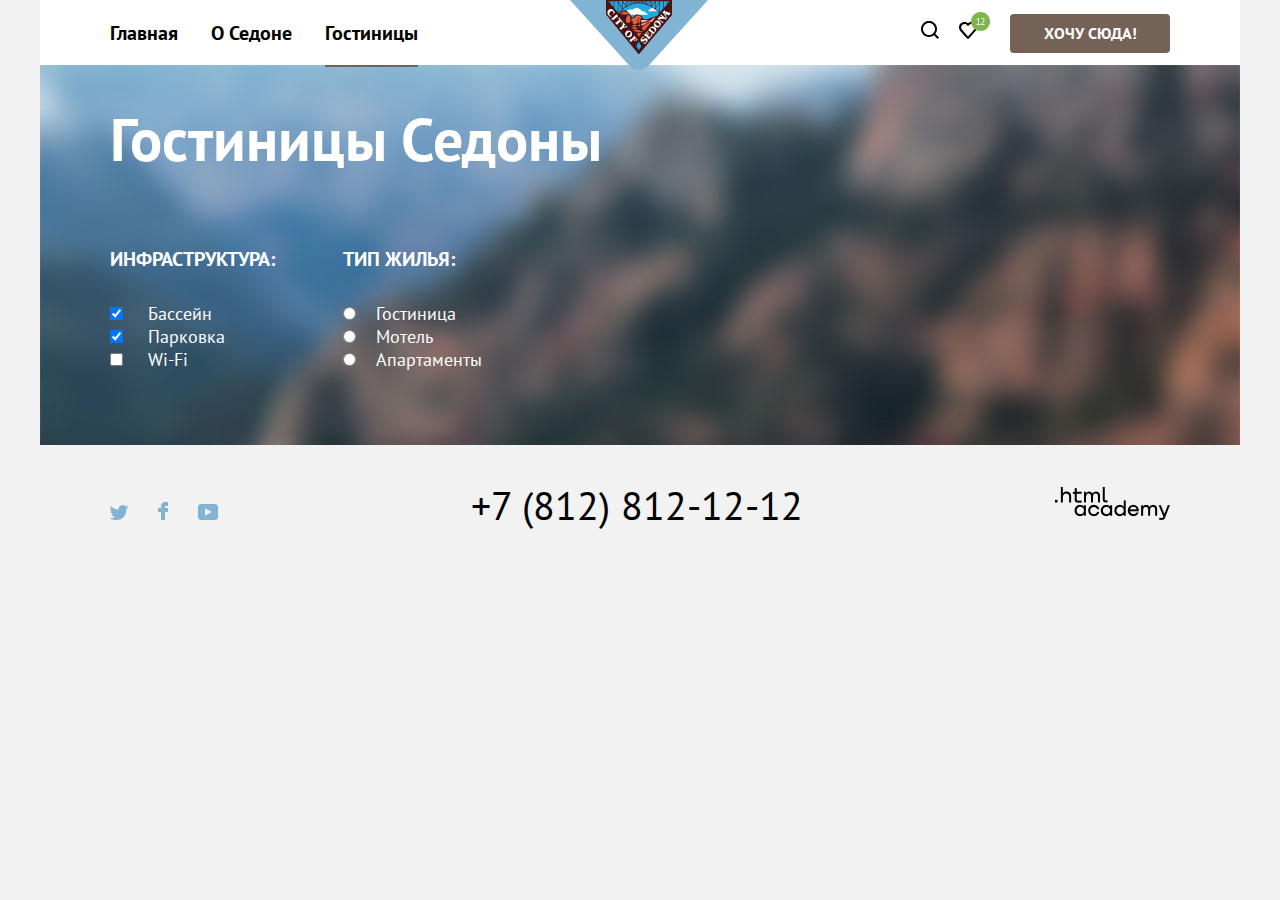
<file: Hotel.html>
<!doctype html>
<html lang="en">
<head>
    <meta charset="UTF-8">
    <meta name="viewport"
          content="width=device-width, user-scalable=no, initial-scale=1.0, maximum-scale=1.0, minimum-scale=1.0">
    <meta http-equiv="X-UA-Compatible" content="ie=edge">
    <title>Sedona</title>
    <link rel="preconnect" href="https://fonts.googleapis.com">
    <link rel="preconnect" href="https://fonts.gstatic.com" crossorigin>
    <link href="https://fonts.googleapis.com/css2?family=PT+Sans:wght@400;700&display=swap" rel="stylesheet">
    <link rel="stylesheet" href="css/style.css">
</head>
<body>
<div class="main_wrapper">
    <header>
        <div class="container">
            <div class="logo">
                <a href="#">
                    <img src="images/logo.svg" alt="logo">
                </a>
            </div>
            <nav>
                <ul class="menu">
                    <li >
                        <a href="index.html" >Главная</a>

                    </li>
                    <li>
                        <a href="#">О Седоне</a>
                    </li>
                    <li>
                        <a href="#" class="active">Гостиницы</a>
                    </li>
                </ul>
            </nav>
            <div class="booking_top">
                <nav class="book">
                    <ul class="left_top_list">
                        <li>
                            <a href="#">
                                <img src="images/search.svg" alt="">
                            </a>
                        </li>
                        <li>
                            <a href="#">
                                <img src="images/like.svg" alt="">
                            </a>
                        </li>
                        <li>
                            <a href="#" class="btn_top btn">Хочу сюда!</a>
                        </li>
                    </ul>
                </nav>
            </div>
        </div>
    </header>
    <section class="hotel">
        <div class="container">
<h1>Гостиницы Седоны</h1>
            <div class="apartment">
                <div class="infrastructure">
                    <form action="#" name="benefits" method="post" class="benefits">
                        <h4>Инфраструктура:</h4>
                        <div class="pool_title">
                            <label for="pool">
                                <input type="checkbox" id="pool" checked>
                                Бассейн
                            </label>
                        </div>
                        <div class="parking_title">
                            <label for="parking">
                                <input type="checkbox" id="parking" checked>
                                Парковка
                            </label>
                        </div>
                        <div class="Wi-Fi_title">
                            <label for="Wi-Fi">
                                <input type="checkbox" id="Wi-Fi" >
                                Wi-Fi
                            </label>
                        </div>
                    </form>
                </div>
                <div class="apartment_type">
                    <h4>Тип жилья:</h4>
                    <form action="#" method="post" name="type">
                        <div class="hotels_type">
                            <label for="hotel_type">
                                <input type="radio" id="hotel_type"  name="choose_type">Гостиница
                            </label>
                        </div>
                        <div class="hotels_type">
                            <label for="motel_type">
                                <input type="radio" id="motel_type"name="choose_type"  >Мотель
                            </label>
                        </div>
                        <div class="hotels_type">
                            <label for="apartment_type">
                                <input type="radio" id="apartment_type" name="choose_type" >Апартаменты
                            </label>
                        </div>
                    </form>
                </div>
            </div>

        </div>
    </section>
    <footer>
        <div class="container">
            <nav>
                <ul class="footer_links">
                    <li>
                        <a href="">
                            <img src="images/twit.png" alt="">
                        </a>
                    </li>
                    <li>
                        <a href="">
                            <img src="images/f.png" alt="">
                        </a>
                    </li>
                    <li>
                        <a href="">
                            <img src="images/youtube.png" alt="">
                        </a>
                    </li>
                </ul>
            </nav>
            <div class="footer_phone">
                <a href="tel:+78128121212">+7 (812) 812-12-12</a>
            </div>
            <div class="footer_mail">
                <a href="#">
                    <img src="images/Group.png" alt="">
                </a>
            </div>
        </div>
    </footer>
</div>

</body>
</html>
</file>
<file: css/style.css>
*{
    margin: 0;
    padding: 0;
    box-sizing: border-box;
    text-decoration: none;
    list-style: none;
}
body{
    background: #f2f2f2;
}
.main_wrapper{
    max-width: 1200px;
    margin: auto;
}
.container{
    max-width: 1060px;
    margin: auto;
}
.active{
    border-bottom: 2px solid #756257;
    padding-bottom: 19px;
}
header{
    background-color: #fff;
    padding: 12px 0;
}
header .container{
    display: flex;
    justify-content: space-between;
    align-items: center;
}
.logo{
    position: absolute;
    top: 0;
    right: 50%;
    left: 50%;
    max-width: 140px;
    width: 100%;
    transform: translate(-50%,0);
}
.menu{
    display: flex;
}
nav a{
    color: black;
    font-family: PT Sans;
    font-size: 20px;
    font-weight: 700;
    line-height: 26px;
    letter-spacing: 0em;
    text-align: left;
}
nav .menu li:nth-child(2){
    margin:0 33px;
}
.booking_top{
    display: flex;
}
.left_top_list{
    display: flex;
}
.left_top_list li:last-child{
    width: 160px;
}
.left_top_list li:nth-child(2){
    margin: 0 20px;
}

.btn{
    display: block;
    text-align: center;
    text-transform: uppercase;
    font-family: PT Sans;
    font-size: 16px;
    font-weight: 700;
    line-height: 21px;
    letter-spacing: 0em;
    background: #756257;
    padding: 15px ;
    border-radius: 4px;
    color: white;
    transition: 0.5s;
    cursor: pointer;
}
.btn_top{
    font-family: PT Sans;
    font-size: 16px;
    font-weight: 700;
    line-height: 21px;
    letter-spacing: 0em;
    background: #756257;
    padding: 9px ;
    border-radius: 4px;
    color: white;
}
.left_top_list {
    align-items: baseline;
}

            /*MAIN BANNER*/
.main_banner{
    background: url(../images/index-background.jpg) no-repeat;
    background-size: cover;
    padding: 51px 0 0;
}
.welcome{
    max-width: 460px;
    margin: auto;
}
.line{
    margin-top: 26px;
    display: block;
    width: 100%;
}
                /*ABOUT*/
.about{
    padding-top: 63px;
    text-align: center;
    background-color: #fff;
}
h2{
    font-family: PT Sans;
    font-size: 30px;
    font-weight: 700;
    line-height: 36px;
    letter-spacing: 0em;
    text-align: center;
    color: black;
    text-transform: uppercase;
    margin-bottom: 23px;
}
.about p{
    font-family: PT Sans;
    font-size: 22px;
    font-weight: 400;
    line-height: 36px;
    letter-spacing: 0em;
    text-align: center;
    color: #333333;
    margin-bottom: 79px;
    display: inline-block;
}
.first{
    display: flex;
    max-height: 385px;
}
.first img{
    height: 100%;
}
.text_about{
    background: #83B3D3;
    padding: 98px 90px 77px;
    box-sizing: border-box;
}
.text_about h4{
    font-family: PT Sans;
    font-size: 24px;
    font-weight: 700;
    line-height: 28px;
    letter-spacing: 0em;
    text-align: center;
    color: white;
    margin-bottom: 25px;
    text-transform: uppercase;
}
.text_about p{
    font-family: PT Sans;
    font-size: 18px;
    font-weight: 400;
    line-height: 21px;
    letter-spacing: 0em;
    text-align: center;
    color: white;
}
.text_about p span{
    display: block;
    margin: 25px 0;
}
.numbers{
    display: flex;
}
.item{
    background: #83B3D31F;
    padding: 89px 75px 79px;
    text-align: center;
    max-width: 400px;
    width: 100%;
}
h4{
    font-family: PT Sans;
    font-size: 24px;
    font-weight: 700;
    line-height: 28px;
    letter-spacing: 0em;
    text-align: center;
    color: black;
    margin: 23px 0 25px;
    text-transform: uppercase;
}
.item p{
    font-family: PT Sans;
    font-size: 18px;
    font-weight: 400;
    line-height: 21px;
    letter-spacing: 0em;
    text-align: center;
    color: black;
}
.second_item span{
    display: block;
    margin-bottom: 20px;
}
.numbers .item:nth-child(2){
    background-color: #fff;
}
.numbers .second_item:nth-child(2){
    background: #83B3D333;
}

                    /*HOTELS*/
.hotels{
    text-align: center;
    padding: 91px 0;
}
.hotels h2{
    margin-bottom: 15px;
}
p{
    font-family: PT Sans;
    font-size: 22px;
    font-weight: 400;
    line-height: 26px;
    letter-spacing: 0em;
    text-align: center;
    color: black;
    margin-bottom: 73px;
}
.btn_bottom{
    border-radius: 10px;
    max-width: 575px;
    margin: auto;
}
.btn:hover{
    background-color: #302723;
}

                /*mailing_list*/
.mailing_list{
    padding: 94px 0;
    background: url(../images/background.jpg) no-repeat;
    background-size: cover;
    text-align: center;

}
.mailing_list h2{
    color: white;
    margin-bottom: 15px;
}
.mailing_list p{
    color: white;
    margin-bottom: 26px;
}
#mailing_form{
    display: inline-block;
    max-width: 600px;
    width: 100%;
    padding: 19px 22px;
    background: #F2F2F2;
    border-radius: 10px 0 0 10px;
    border: none;
    height: 100%;
}
#mailing_form:focus-visible{
    outline: solid #756257 2px;
}
.btn_submit{
    display: block;
    max-width: 200px;
    width: 100%;
    background: #83B3D3;
    border: none;
    border-radius: 0 10px 10px 0;
    height: 100%;

}
.mailing_list_form{
    height: 60px;
    display: flex;
    max-width: 800px;
    width: 100%;
    margin: auto;
    flex-wrap: wrap;
}
form{
    max-height: 60px;
    height: 100%;
}
.btn_submit:hover{
    background-color: #2e83bc;
}

footer{
    padding: 40px 0 30px;
}
footer .container{
    display: flex;
    justify-content: space-between;
    align-items: baseline;
}
.footer_links{
    display: flex;
}
.footer_links li:nth-child(2){
    margin: 0 30px;
}
.footer_phone a{
    font-family: PT Sans;
    font-size: 40px;
    font-weight: 400;
    line-height: 40px;
    letter-spacing: 0em;
    text-align: center;
color: black;
}








                         /*H O T E L S*/
.hotel{
    background: url(../images/catalog-background.jpg) no-repeat;
    background-size: cover;
    padding-top: 35px;
    padding-bottom: 83px;
}
.hotel h1{
    font-family: PT Sans;
    font-size: 60px;
    font-weight: 700;
    line-height: 78px;
    letter-spacing: 0em;
    text-align: left;
color: white;
    margin-bottom: 45px;
}
.apartment{
    display: flex;
}
.apartment_type{
    margin-left: 68px;
}
.apartment input{
    margin-right: 20px;
}
.apartment h4{
    font-family: PT Sans;
    font-size: 20px;
    font-weight: 700;
    line-height: 26px;
    letter-spacing: 0em;
    text-align: left;
    color: white;
    margin-bottom: 30px;
}
.apartment label{
    font-family: PT Sans;
    font-size: 18px;
    font-weight: 400;
    line-height: 23px;
    letter-spacing: 0em;
    text-align: left;
    color: white;
    margin-bottom: 16px;
}
.owl-item .active img{
    width: 100%;
}
</file>
